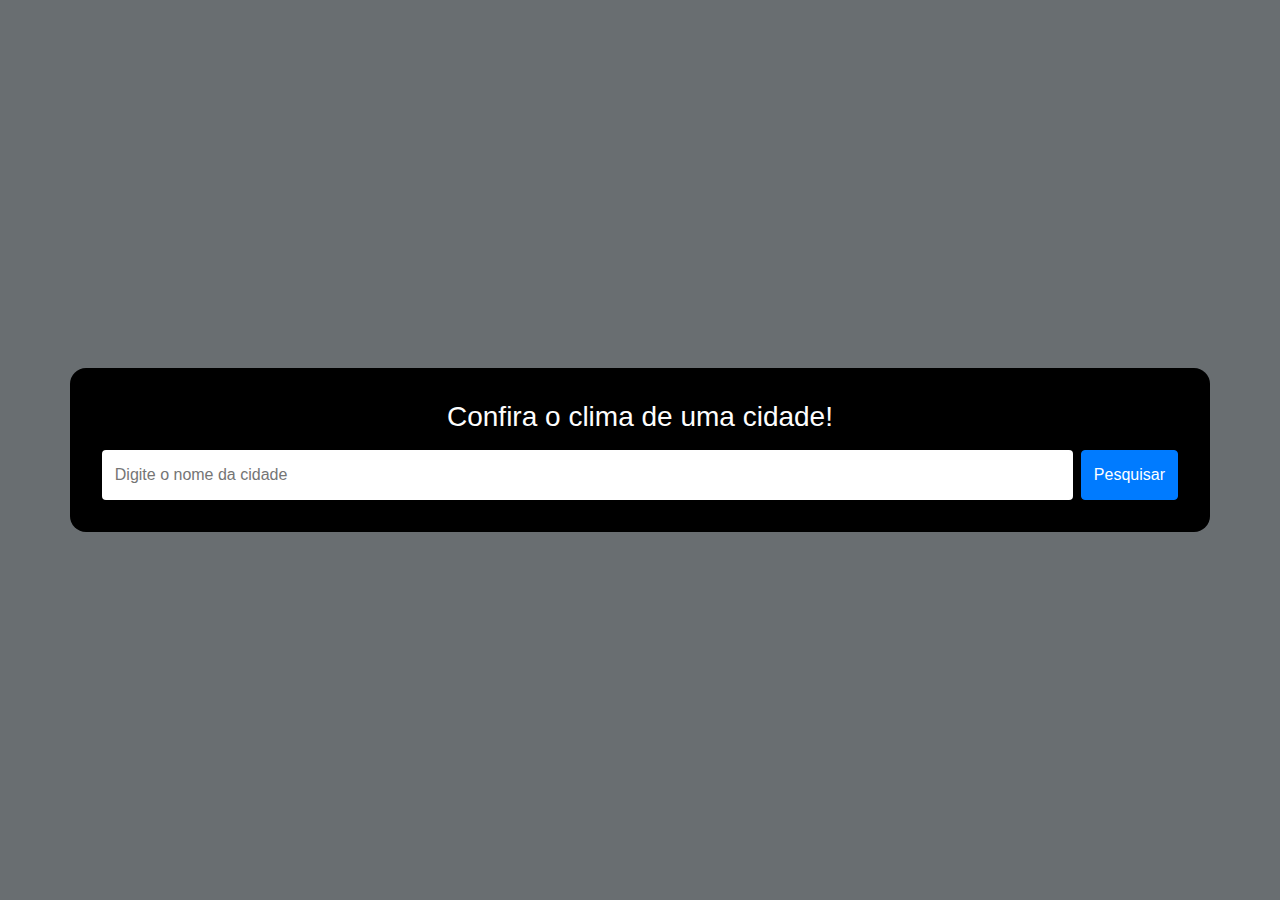
<file: climate.html>
<!DOCTYPE html>
<html lang="en">
<head>
<meta charset="UTF-8">
<meta name="description" content="Check the climate">
<meta name="viewport" content="width=device-width, initial-scale=1.0">
<meta name="theme-color" content="#696e71"/>
<meta http-equiv="X-UA-Compatible" content="ie=edge">
<link rel="manifest" href="/manifest.json">
<link rel="stylesheet" href="https://cdnjs.cloudflare.com/ajax/libs/twitter-bootstrap/4.3.1/css/bootstrap.min.css">
<link rel="stylesheet" href="https://use.fontawesome.com/releases/v5.7.2/css/all.css">
<link rel="stylesheet" href="climatest.style.css">


<title>Clima</title>

<script>
    if(typeof navigator.serviceWorker !== 'undefined'){
        navigator.serviceWorker.register('pwabuilder-sw.js')
    }
</script>
</head>
<body>
<div class="container">
    <div class="form">
        <h3>Confira o clima de uma cidade!</h3>
        <div class="form-input-container">
            <input type="text" placeholder="Digite o nome da cidade" id="city-input">
            <button id="search" type="button" class="btn btn-primary">Pesquisar</button>
        </div>
    </div>
    <div id="weather-data" class="hide">
        <h2>
            <span id="city"></span>
    </h2>
    <p id="temperature"><span></span></p>
    <div id="description-container">
        <p id="description"></p>
    </div>
    <div id="details-container">
        <p id="humidity">
            <span></span>
        </p>
    </div>
    </div>
</div>


<script src="weather.js"></script>       
<script src="https://cdnjs.cloudflare.com/ajax/libs/jquery/3.3.1/jquery.slim.min.js"></script>
<script src="https://cdnjs.cloudflare.com/ajax/libs/popper.js/1.14.7/umd/popper.min.js"></script>
<script src="https://cdnjs.cloudflare.com/ajax/libs/twitter-bootstrap/4.3.1/js/bootstrap.min.js"></script>
</body>
</html>
</file>
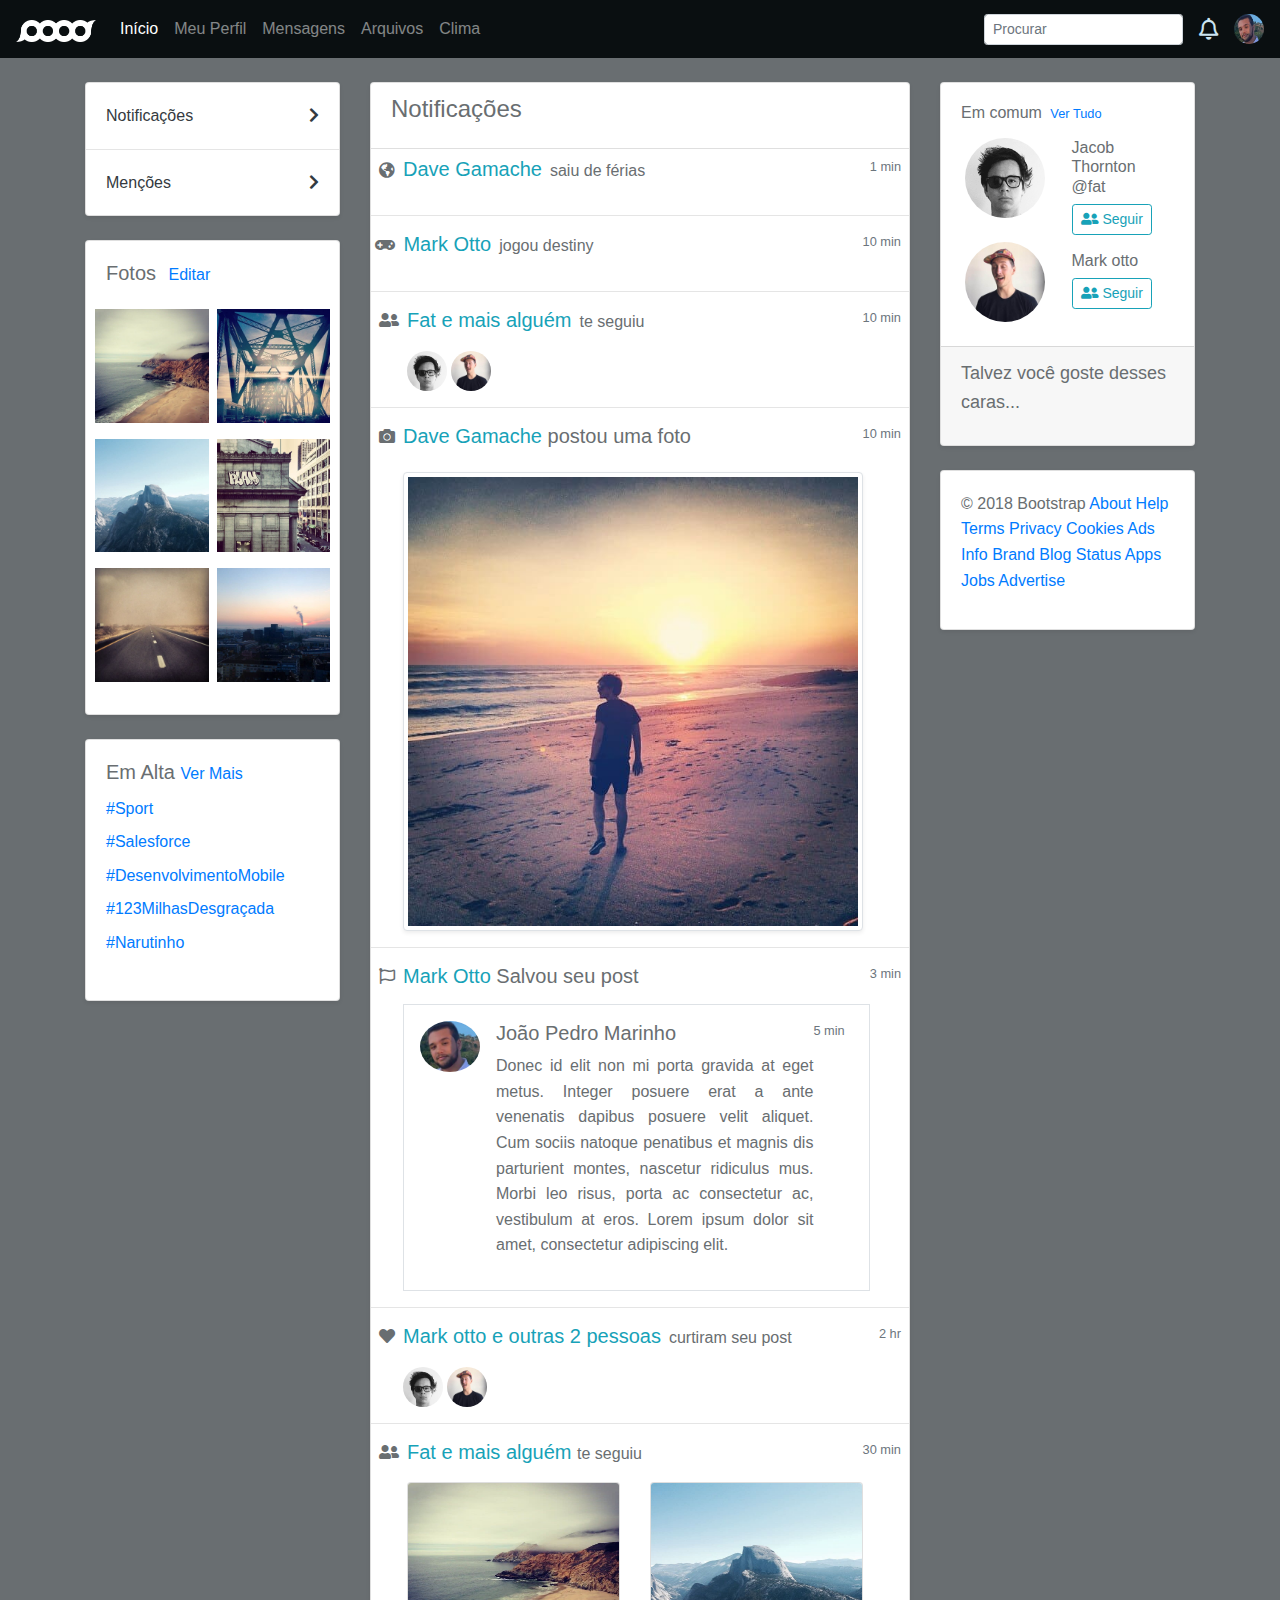
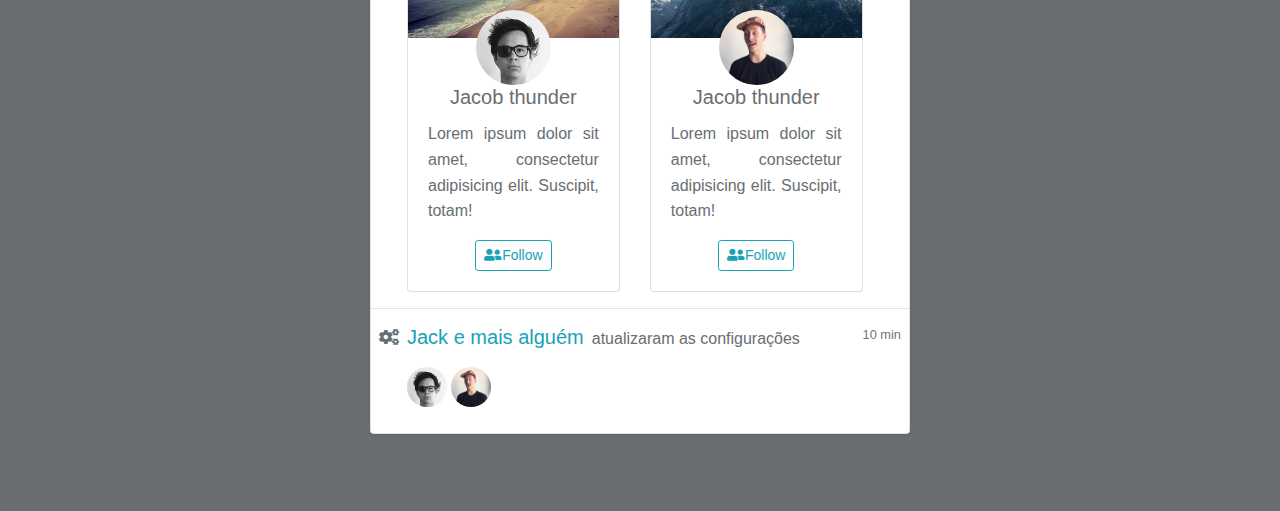
<file: notification.html>
<!DOCTYPE html>
<html lang="en">
<head>
<meta charset="UTF-8">
<meta name="description" content="Notifications of your profile">
<meta name="viewport" content="width=device-width, initial-scale=1.0">
<meta name="theme-color" content="#696e71"/>
<meta http-equiv="X-UA-Compatible" content="ie=edge">
<link rel="manifest" href="/manifest.json">
<link rel="stylesheet" href="https://cdnjs.cloudflare.com/ajax/libs/twitter-bootstrap/4.3.1/css/bootstrap.min.css">
<link rel="stylesheet" href="https://use.fontawesome.com/releases/v5.7.2/css/all.css">
<link rel="stylesheet" href="style.css">
<title>Notificações</title>

<script>
    if(typeof navigator.serviceWorker !== 'undefined'){
        navigator.serviceWorker.register('pwabuilder-sw.js')
    }
</script>
</head>
<body>


    <!-------------------------------NAvigation Starts------------------>

    <nav class="navbar navbar-expand-md navbar-dark mb-4" style="background-color:#0a0f11">
        <a href="index.html" class="navbar-brand"><img src="img/brand-white.png" alt="logo" class="img-fluid" width="80px" height="100px"></a>

        <button name="Menu" aria-label="Menu" class="navbar-toggler" data-toggle="collapse" data-target="#responsive"><span class="navbar-toggler-icon"></span> Menu</button>


        <div class="collapse navbar-collapse" id="responsive">
            <ul class="navbar-nav mr-auto text-capitalize">
                <li class="nav-item"><a href="index.html" class="nav-link active">Início</a></li>
                <li class="nav-item"><a href="profile.html" class="nav-link">Meu Perfil</a></li>
                <li class="nav-item"><a href="#modalview" class="nav-link" data-toggle="modal">Mensagens</a></li>
                <li class="nav-item"><a href="notification.html" class="nav-link">Arquivos</a></li>
                <li class="nav-item"><a href="climate.html" class="nav-link ">Clima</a></li>
                <li class="nav-item"><a href="#" class="nav-link d-md-none">Sair</a></li>


            </ul>

            <form action="" class="form-inline ml-auto d-none d-md-block">
                <input type="text" name="search" id="search" placeholder="Procurar" class="form-control form-control-sm">
            </form>
            <a href="notification.html" class="text-decoration-none" style="color:#CBE4F2;font-size:22px;"><i class="far fa-bell ml-3 d-none d-md-block"></i></a> 
            <img src="img/WhatsApp Image 2023-08-21 at 18.34.42.jpeg" alt="Foto de perfil; rosto de um homem com montanha no fundo da imagem" class="rounded-circle ml-3 d-none d-md-block" width="30px" height="30px">





        </div>





    </nav>
    

        <!---------------------------------------------Ends navigation------------------------------>







         <!---------------------------MOdal Section  satrts------------------->

         <div class="modal fade" id="modalview" >
            <div class="modal-dialog modal-dialog-scrollable modal-dialog-centered">
    
                <div class="modal-content">
    
    
                    <div class="modal-header">
                        <div class="modal-title h4">Mensagens</div>
    
                        <button type="button" aria-label="Fechar" class="close" data-dismiss="modal">&times;</button>
                    </div>
    
    
                    <div class="modal-body">
    
    
                        <ul class="list-unstyled">
    
    
                         <a href="#" class="text-decoration-none">
                            <li class="media hover-media">
                               
                                    <img src="img/WhatsApp Image 2023-08-21 at 18.34.42.jpeg" alt="Foto de perfil; rosto de um homem com montanha no fundo da imagem" width="60px" height="60px" class="rounded-circle mr-3">
    
                                    <div class="media-body text-dark">
                                            <h6 class="media-header">João Pedro Marinho <strong> e mais alguém</strong></h6>
                                            <p class="media-text">Lorem ipsum dolor sit amet consectetur adipisicing elit.</p>
    
                                    </div>
    
                            </li>
                        </a>
                        <hr class="my-3">
    
    
                        
                        <a href="#" class="text-decoration-none">
                                <li class="media hover-media">
                                   
                                        <img src="img/avatar-fat.jpg" alt="Foto de perfil; Homem de boné no fundo branco" width="60px" height="60px" class="rounded-circle mr-3">
        
                                        <div class="media-body text-dark">
                                                <h6 class="media-header">Mark Otto<strong></strong></h6>
                                                <p class="media-text">Lorem ipsum dolor sit amet consectetur adipisicing elit.</p>
        
                                        </div>
        
                                </li>
                            </a>
    
    
                            <hr class="my-3">
    
    
                            <a href="#" class="text-decoration-none">
                                <li class="media hover-media">
                                   
                                        <img src="img/avatar-mdo.png" alt="Foto de perfil; Homem de cabeça pra baixo com óculos escuros" width="60px" height="60px" class="rounded-circle mr-3">
        
                                        <div class="media-body text-dark">
                                                <h6 class="media-header">Archer andu e <strong> mais 5 pessoas</strong></h6>
                                                <p class="media-text">Lorem ipsum dolor sit amet consectetur adipisicing elit.</p>
        
                                        </div>
        
                                </li>
                            </a>
    
                            <hr class="my-3">
                
            
                                
                                <a href="#" class="text-decoration-none">
                                        <li class="media hover-media">
                                           
                                                <img src="img/avatar-fat.jpg" alt="Foto de perfil; Homem de boné no fundo branco" width="60px" height="60px" class="rounded-circle mr-3">
                
                                                <div class="media-body text-dark">
                                                        <h6 class="media-header">Mark Otto e <strong> mais 3 pessoas</strong></h6>
                                                        <p class="media-text">Lorem ipsum dolor sit amet consectetur adipisicing elit.</p>
                
                                                </div>
                
                                        </li>
                                    </a>
            
            
                                    <hr class="my-3">
            
            
                                    <a href="#" class="text-decoration-none">
                                        <li class="media hover-media">
                                           
                                                <img src="img/avatar-mdo.png" alt="Foto de perfil; Homem de cabeça pra baixo com óculos escuros" width="60px" height="60px" class="rounded-circle mr-3">
                
                                                <div class="media-body text-dark">
                                                        <h6 class="media-header">Archer andu</h6>
                                                        <p class="media-text">Lorem ipsum dolor sit amet consectetur adipisicing elit.</p>
                
                                                </div>
                
                                        </li>
                                    </a>
    
                            
                                    <hr class="my-3">
                                    <a href="#" class="text-decoration-none">
                                            <li class="media hover-media">
                                               
                                                    <img src="img/avatar-dhg.png" alt="Foto de perfil; Foto preta e branca de home usando óculos escuros" width="60px" height="60px" class="rounded-circle mr-3">
                    
                                                    <div class="media-body text-dark">
                                                            <h6 class="media-header">Jchob Thunder</h6>
                                                            <p class="media-text">Lorem ipsum dolor sit amet consectetur adipisicing elit.</p>
                    
                                                    </div>
                    
                                            </li>
                                        </a>
                                        <hr class="my-3">
                    
                    
                    
                                            <a href="#" class="text-decoration-none">
                                                <li class="media hover-media">
                                                   
                                                        <img src="img/avatar-mdo.png" alt="Foto de perfil; Homem de cabeça pra baixo com óculos escuros" width="60px" height="60px" class="rounded-circle mr-3">
                        
                                                        <div class="media-body text-dark">
                                                                <h6 class="media-header">Archer andu e <strong> mais 4 pessoas</strong></h6>
                                                                <p class="media-text">Lorem ipsum dolor sit amet consectetur adipisicing elit.</p>
                        
                                                        </div>
                        
                                                </li>
                                            </a>
        
        
    
    
                        </ul>
    
    
    
                        
    
                    </div>
                </div>
    
    
            </div>
    
    
        </div>
    
        <!-------------------------------MOdal Ends---------------------------->




    <!------------------------------(Starts Column SEction)-------------------->


    <div class="container mt-3">
        <div class="row">




<!-----------------------------------------(Satrt Left Column)------------------------------->
            <div class="col-12 col-lg-3">


                <div class="left-column">


                    <div class="card mb-4 shadow-sm">

                       <a href="#" class="text-decoration-none text-dark hover-media"> 
                        <div class="card-body d-flex justify-content-between">
                     <span>Notificações</span>   <span><i class="fas fa-chevron-right"></i></span> 
                           
                        </div>
                    </a>

                    <hr class="m-0">
                        <a href="#" class="text-decoration-none text-dark hover-media"> 

                        <div class="card-body d-flex justify-content-between">
                           
                            <span> Menções</span>   <span><i class="fas fa-chevron-right"></i></span> 
                       
                    </div>

                </a>

                    </div>






                    <div class="card shadow-sm mb-4">

                            <div class="card-body">
                                <h5 class="card-title">Fotos<small class="ml-2"><a href="#"> Editar </a></small></h5>
    
                                <div class="row">
                                    <div class="col-6 p-1">
                                        <a href="img/left1.jpg" data-lightbox="id" ><img src="img/left1.jpg" alt="Praia com montanhas e céu nublado" class="img-fluid my-2"></a>  
                                        <a href="img/left2.jpg"data-lightbox="id"><img src="img/left2.jpg" alt="Montanhas rochosas com céu azul" class="img-fluid my-2"></a>
                                        <a href="img/left3.jpg"data-lightbox="id"><img src="img/left3.jpg" alt="Estrada vazia" class="img-fluid my-2"></a>
    
                                    </div>
    
    
                                    <div class="col-6 p-1">
                                            <a href="img/left4.jpg"data-lightbox="id"><img src="img/left4.jpg" alt="Ponte de Ferro com carros" class="img-fluid my-2"></a>
                                            <a href="img/left5.jpg"data-lightbox="id"><img src="img/left5.jpg" alt="Prédio antigo com pinturas de rua" class="img-fluid my-2"></a>
                                            <a href="img/left6.jpg"data-lightbox="id"><img src="img/left6.jpg" alt="Cidade; amanhecendo" class="img-fluid my-2"></a>
        
                                        </div>
    
                                </div>
    
                            </div>
    
    
    
    
    
    
    
                            </div>






                            <div class="card mb-3 shadow-sm">
                                <div class="card-body">
                                    <h5 class="card-title">Em Alta <small><a href="#"> Ver Mais</a></small></h5>


                                    <ul class="list-unstyled">

                                        <li class="pb-2"> <a href="https://sportrecife.com.br/" >#Sport</a> </li>
                                        <li class="pb-2"> <a href="https://www.salesforce.com/br/" >#Salesforce</a> </li>
                                        <li class="pb-2"> <a href="https://learn.microsoft.com/en-us/windows/apps/publish/publish-your-app/turn-your-website-pwa" >#DesenvolvimentoMobile</a> </li>
                                        <li class="pb-2"> <a href="https://g1.globo.com/mg/minas-gerais/noticia/2023/09/13/bloqueio-socios-da-123-milhas.ghtml" >#123MilhasDesgraçada</a> </li>
                                        <li class="pb-2"> <a href="https://www.google.com/search?q=naruto&oq=naruto&aqs=chrome..69i57j0i271l2.618j0j4&sourceid=chrome&ie=UTF-8" >#Narutinho</a> </li>
                                    

                                       

                                    </ul>
                                    
                                </div>
                            </div>



























                </div>

            </div>


     <!-----------------------------------------(End Left Column)------------------------------->





<!------------------------------------------------(Satrt Middle Column)---------------------------->


            <div class="col-12 col-lg-6">





                <div class="middle-column">
                    <div class="card shadow-sm">




                        <div class="card-header bg-transparent">
                            <h4 class="card-title">
                                Notificações    
                            </h4> 

                               

                           
                        </div>

                      

                        <div class="media d -flex justify-content-between">
                            <p class="mt-2"> <i class="fas fa-globe-americas mx-2"></i><span class="h5 mr-2"><a href="#" class="text-info">Dave Gamache</a></span>saiu de férias </p>
                            
                            <small class="mr-2 mt-2 text-muted">1 min</small>
                        

                    </div>
                    <hr>

                    <div class="media d -flex justify-content-between">
                        <p> <i class="fas fa-gamepad mx-1"></i> <span class="h5 mr-2"> <a href="#" class="text-info"> Mark Otto</a></span>jogou destiny</p>
                        
                        <small class="mr-2 text-muted">10 min</small>
                    

                </div>
                <hr>


                <div class="media">
                     <i class="fas fa-user-friends mx-2 mt-1"></i> 
                     <div class="media-body">
                            <p> <span class="h5 mr-2"> <a href="#" class="text-info"> Fat e mais alguém</a></span>te seguiu</p>
                            <img src="img/avatar-dhg.png" alt="Foto de perfil; Foto preta e branca de home usando óculos escuros" width="40px" height="40px" class="rounded-circle img-fluid">
                           <img src="img/avatar-fat.jpg" alt="Foto de perfil; Homem de boné no fundo branco" width="40px" height="40px" class="rounded-circle img-fluid">   
                     </div>
                   
                    
                    <small class="mr-2 text-muted">10 min</small>
                

            </div>
            <hr>

                       <div class="media">

                            <i class="fas fa-camera mx-2 mt-1"></i>

                            <div class="media-body">
                                <p class="h5 mr-2"> <span> <a href="#" class="text-info"> Dave Gamache</a></span> postou uma foto</p>

                                <a href="img/mid5.jpg" data-lightbox="id"><img src="img/mid5.jpg" alt="Homem caminhando na praia no final da tarde" class="img-fluid shadow-sm img-thumbnail mt-3">   </a>  



                            </div>

                            <small class="mr-2 text-muted">10 min</small>

                       </div>
                       <hr>
                       <div class="media">
                            <i class="far fa-flag mx-2 mt-1"></i>
                            <div class="media-body">
                                    <p class="h5 mr-2"> <span> <a href="#" class="text-info"> Mark Otto </a></span> Salvou seu post</p>

                                        <div class="media border p-3 mt-3">
                                                <img src="img/WhatsApp Image 2023-08-21 at 18.34.42.jpeg" alt="Foto de perfil; rosto de um homem com montanha no fundo da imagem" width="60px" height="60px" class="rounded-circle img-fluid mr-3">
                                                <div class="media-body">
                                                    <h5>João Pedro Marinho</h5>
                                                    <p  class="text-justify">Donec id elit non mi porta gravida at eget metus. Integer posuere erat a ante venenatis dapibus posuere velit aliquet. Cum sociis natoque penatibus et magnis dis parturient montes, nascetur ridiculus mus. Morbi leo risus, 
                                                    porta ac consectetur ac, vestibulum at eros. Lorem ipsum dolor sit amet, consectetur adipiscing elit.</p>

                                                </div>
                                                <small class="mr-2 text-muted">5 min</small>


                                        </div>

                            </div>
                            <small class="mr-2 text-muted">3 min</small>

                       </div>
                       <hr>
                       <div class="media">
                            <i class="fas fa-heart mx-2 mt-1"></i>
                            <div class="media-body">
                                    <p> <span class="h5 mr-2"> <a href="#" class="text-info"> Mark otto e outras 2 pessoas</a></span>curtiram seu post</p>
                                    <img src="img/avatar-dhg.png" alt="Foto de perfil; Foto preta e branca de home usando óculos escuros" width="40px" height="40px" class="rounded-circle img-fluid">
                                   <img src="img/avatar-fat.jpg" alt="Foto de perfil; Homem de boné no fundo branco" width="40px" height="40px" class="rounded-circle img-fluid">   
                             </div>

                             <small class="text-muted mr-2"> 2 hr</small>

                            </div>
                            <hr>

                            <div class="media">
                                    <i class="fas fa-user-friends mx-2 mt-1"></i>

                                    <div class="media-body">
                                        <p><span class="h5"> <a href="#" class="text-info"> Fat e mais alguém </a></span>te seguiu</p>

                                        <div class="row">
                                            <div class="col-12 col-lg-6 mb-3 mb-lg-0">

                                                    <div class="card">
                                                            <img src="img/left1.jpg" alt="Praia com montanhas e céu nublado" class="card-img-top" width="200px" height="155px">
                                                            <div class="card-body text-center">
                                                                 <img src="img/avatar-dhg.png" alt="Foto de perfil; Foto preta e branca de home usando óculos escuros" width="75px" height="75px" class="rounded-circle img-fluid mt-n5">
                                                                 
                                                                 <h5 class="card-title">Jacob thunder</h5>
                                                                 <p class="card-text text-justify">Lorem ipsum dolor sit amet, consectetur adipisicing elit. Suscipit, totam!</p>
                                                                 <a href="#" class="card-link btn btn-sm btn-outline-info"> <i class="fas fa-user-friends"></i>Follow</a>
                                                         
             
                                                            </div>
             
                                                            
                                                        </div>

                                            </div>


                                           
                                            <div class="col-12 col-lg-6">

                                                
                     <div class="card">
                              <img src="img/left2.jpg" alt="Montanhas rochosas com céu azul" class="card-img-top" width="200px" height="155px">
                                      <div class="card-body text-center">
                                        <img src="img/avatar-fat.jpg" alt="Foto de perfil; Homem de boné no fundo branco" width="75px" height="75px" class="rounded-circle img-fluid mt-n5">
                                                                 
                               <h5 class="card-title">Jacob thunder</h5>
                                        <p class="card-text text-justify">Lorem ipsum dolor sit amet, consectetur adipisicing elit. Suscipit, totam!</p>
                                              <a href="#" class="card-link btn btn-sm btn-outline-info"> <i class="fas fa-user-friends"></i>Follow</a>
                                                         
            
                                        </div>
             
                                        </div>
            

                                            </div>






                                        </div>
                                          



                                          
                                    </div>
                                  
                                       
                                   
                                   <small class="mr-2 text-muted">30 min</small>
                               
               
                           </div>

                           <hr>



                           
                <div class="media">
                        <i class="fas fa-cogs mx-2 mt-1"></i>
                        <div class="media-body">
                               <p> <span class="h5 mr-2"> <a href="#" class="text-info"> Jack e mais alguém</a></span>atualizaram as configurações</p>
                               <img src="img/avatar-dhg.png" alt="Foto de perfil; Foto preta e branca de home usando óculos escuros" width="40px" height="40px" class="rounded-circle img-fluid">
                              <img src="img/avatar-fat.jpg" alt="Foto de perfil; Homem de boné no fundo branco" width="40px" height="40px" class="rounded-circle img-fluid">   
                        </div>
                      
                       
                       <small class="mr-2 text-muted">10 min</small>
                   
   
               </div>

              


               <br>




                        

                       </div>
            
                






                </div>



                <br> <br> <br>
            </div>
           




   

        
<!------------------------------------------------(End Middle Column)---------------------------->


<!------------------------------------------------(Start right Column)---------------------------->
                <div class="col-12 col-lg-3">


                    <div class="right-column">


                            <div class="card shadow-sm mb-4">

                                    <div class="card-body">
                        
                                            <h6 class="card-title ">Em comum <a href="#" class="ml-1"><small> Ver Tudo</small> </a> </h6>
                                            <div class="row no-gutters d-none d-lg-flex">
                                                <div class="col-6 p-1">
                                                        <img src="img/avatar-dhg.png" alt="Foto de perfil; Foto preta e branca de home usando óculos escuros" width="80px" height="80px" class="rounded-circle mb-4">
                                                        <img src="img/avatar-fat.jpg" alt="Foto de perfil; Homem de boné no fundo branco" width="80px" height="80px" class="rounded-circle">
                        
                        
                        
                                                </div>
                                                <div class="col-6 p-1 text-left">
                                                    <h6>Jacob Thornton @fat</h6>
                                                    <a href="#" class="btn btn-outline-info btn-sm mb-3"><i class="fas fa-user-friends"></i> Seguir </a>
                        
                                                    <h6>Mark otto</h6>
                                                    <a href="#" class="btn btn-outline-info  btn-sm"><i class="fas fa-user-friends"></i> Seguir </a>
                        
                                                </div>
                        
                                            </div>
                        
                                    </div>
                        
                                    <div class="card-footer">
                        
                                        <p class="lead" style="font-size:18px;">Talvez você goste desses caras...</p>
                                    </div>
                                    
                        
                        
                                </div>
                        
                                <div class="card shadow-sm">
                                    <div class="card-body">
                                        <p>&copy; 2018 Bootstrap
                        
                        
                        
                                                <a href="#">About</a>
                                                <a href="#">Help</a>
                                                <a href="#">Terms</a>
                                                <a href="#">Privacy</a>
                                                <a href="#">Cookies</a>
                                                <a href="#">Ads </a>
                                                <a href="#">Info</a>
                                                <a href="#">Brand</a>
                                                <a href="#">Blog</a>
                                                <a href="#">Status</a>
                                                <a href="#">Apps</a>
                                                <a href="#">Jobs</a>
                                                <a href="#">Advertise</a>
                                            
                                        
                                        
                                        
                                        
                                        
                                        
                                        
                                        
                                        
                                        
                                        
                                        
                                        </p>
                                    </div>
                        
                                </div>
                        













                    </div>

                </div>


            </div>



        






























































    </div>

   




    










    











    






<script src="https://cdnjs.cloudflare.com/ajax/libs/jquery/3.3.1/jquery.slim.min.js"></script>
<script src="https://cdnjs.cloudflare.com/ajax/libs/popper.js/1.14.7/umd/popper.min.js"></script>
<script src="https://cdnjs.cloudflare.com/ajax/libs/twitter-bootstrap/4.3.1/js/bootstrap.min.js"></script>
</body>
</html>
</file>
<file: climatest.style.css>
*{
    padding: 0;
    margin: 0;
    font-family: "Open Sans", "Helvetica Neue", Helvetica, Arial, sans-serif;
}

body{
    background: #696e71;
    display: flex;
    justify-content: center;
    align-items: center;
    height: 100vh;
}

.hide{
    display: none;
}

.container{
    background-color: black;
    padding: 2rem;
    color: #fdfdfd;
    border-radius: 1rem;
}

h3{
    text-align: center;
}

.form h3{
    margin-bottom: 1rem;
}

.form-input-container{
    display: flex;
    text-align: center;
}

.form input{
    padding: .8rem;
    border: none;
    flex: 1;
    border-radius: 4px;
    margin-right: 8px;
}

.button{
    padding: .8rem;
    min-width: 50px;
    margin-left: 8px;
    border: none;
    border-radius: 4px;
    cursor: pointer;
}

#description{
    font-weight: bold;
    text-transform: capitalize;
}

#weather-data{
    border-top: 1px solid #FFF;
    margin-top: 1.5rem;
    padding-top: 1.5rem;
    text-align: center;
}
</file>
<file: style.css>
* {
    box-sizing: border-box;
  }

  body{
      background-color: #696e71;
      font-family: "Open Sans", "Helvetica Neue", Helvetica, Arial, sans-serif;
      margin: 0;
      font-weight: 300;
      line-height: 1.6;
      color: #696e71;
      text-align: left;
  }
  
.banner{
    background-image: url(img/banner.jpg);
    background-repeat: no-repeat;
    background-size: cover;
    background-position: center;
    height: 500px;

}

.banner-title{
    transform: translateY(150px)
}
.banner-end{
    transform: translateY(280px)
}

.thumnail{
    width: 257px;
    height: 257px;
}

.hover-media:hover{
    background-color: #918f8f;
}
/*--------------------------Grid template starts design for image gallery-----------------*/


.grid-template{
    display: grid;
    grid-template-columns: repeat(5,1fr);
    grid-auto-rows: minmax(250px,auto);
    grid-gap: 10px;
}

.item-1{
    grid-column: 1 / 3;
    grid-row: 1 / 2;

}
.item-7{
    grid-column: 2 / 4;
    grid-row: 2 / 3;
    

}

.item-9{
    grid-row: 3 / 5;
    

}


.item-10{
    grid-row: 3 / 5;
    

}

.item-11{
  grid-column: 3/5;
  grid-row: 3 / 5;
    
}
.item-12{
    grid-row: 3 / 5;
    

}

/*----------------------------------(This code Important for Modal sizing on large device)-----------------------------------*/
.modal-dialog {
    position: relative;
    width: auto;
    max-width: 600px;
    margin: 0 auto;
  }

/*----------------------------------------------------------------------------------------------------------------------------*/
</file>
